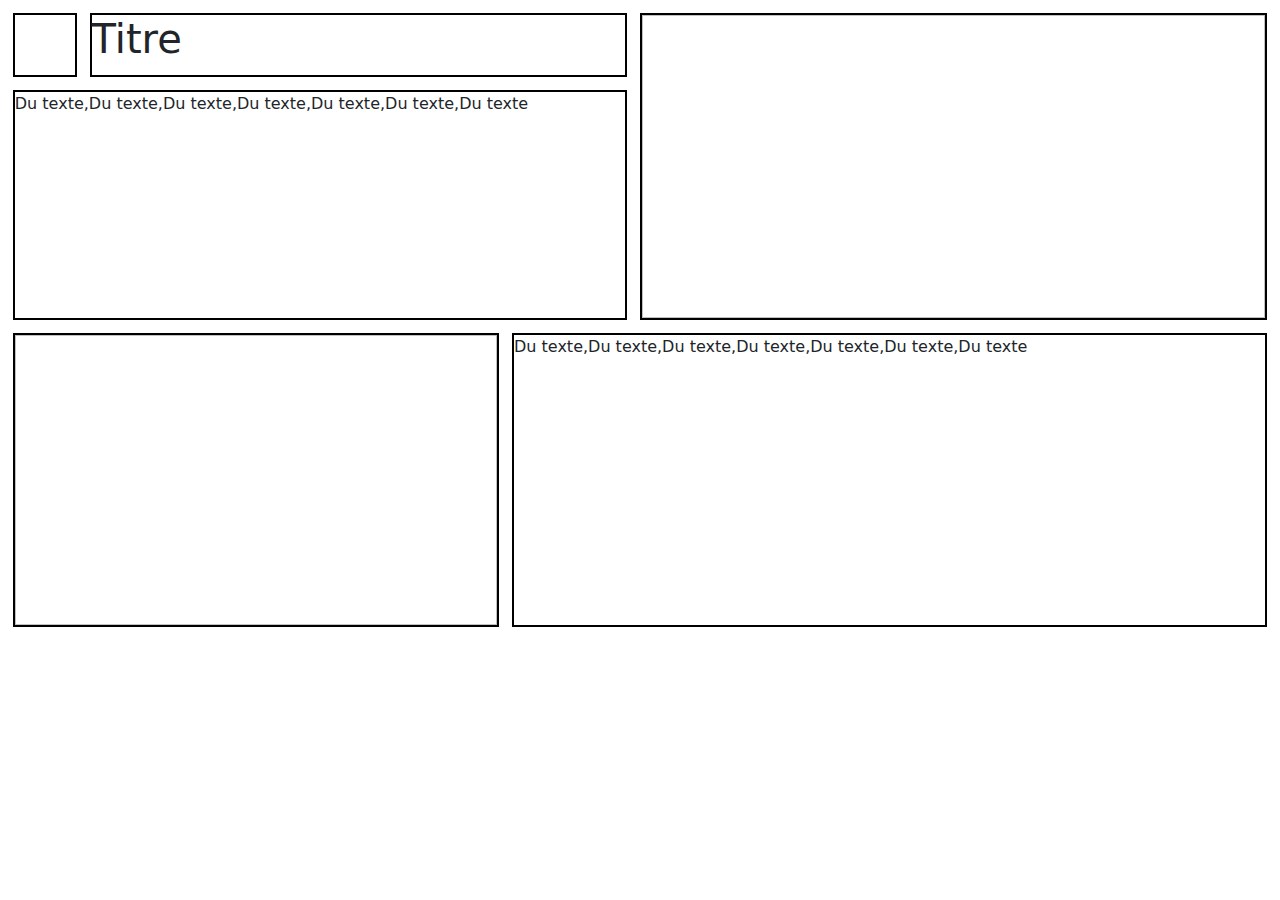
<file: page.html>
<!DOCTYPE html>
<html lang="en">
<head>
    <meta charset="UTF-8">
    <title>Article</title>
    <link href="bootstrap/css/bootstrap.css" rel="stylesheet">
    <link href="page.css" rel="stylesheet">
</head>
<body>
    <div id="TopLeft">
        <div id="Menu" class="block">
            
        </div>
        <div id="TitleDiv" class="block">
            <h1 id="ArticleTitle">Titre</h1>
        </div>
        <div id="TextDiv1" class="block">
            <p>
                Du texte,Du texte,Du texte,Du texte,Du texte,Du texte,Du texte
            </p>
        </div>
    </div>
    <div id="TopRight">
        <img class="block" id="img1">
   </div>
   <div id="BottomLeft">
        <img class="block" id="img2">
    </div>
    <div id="BottomRight" class="block">
        <p>
            Du texte,Du texte,Du texte,Du texte,Du texte,Du texte,Du texte
        </p>
    </div>
</body>
</html>
</file>
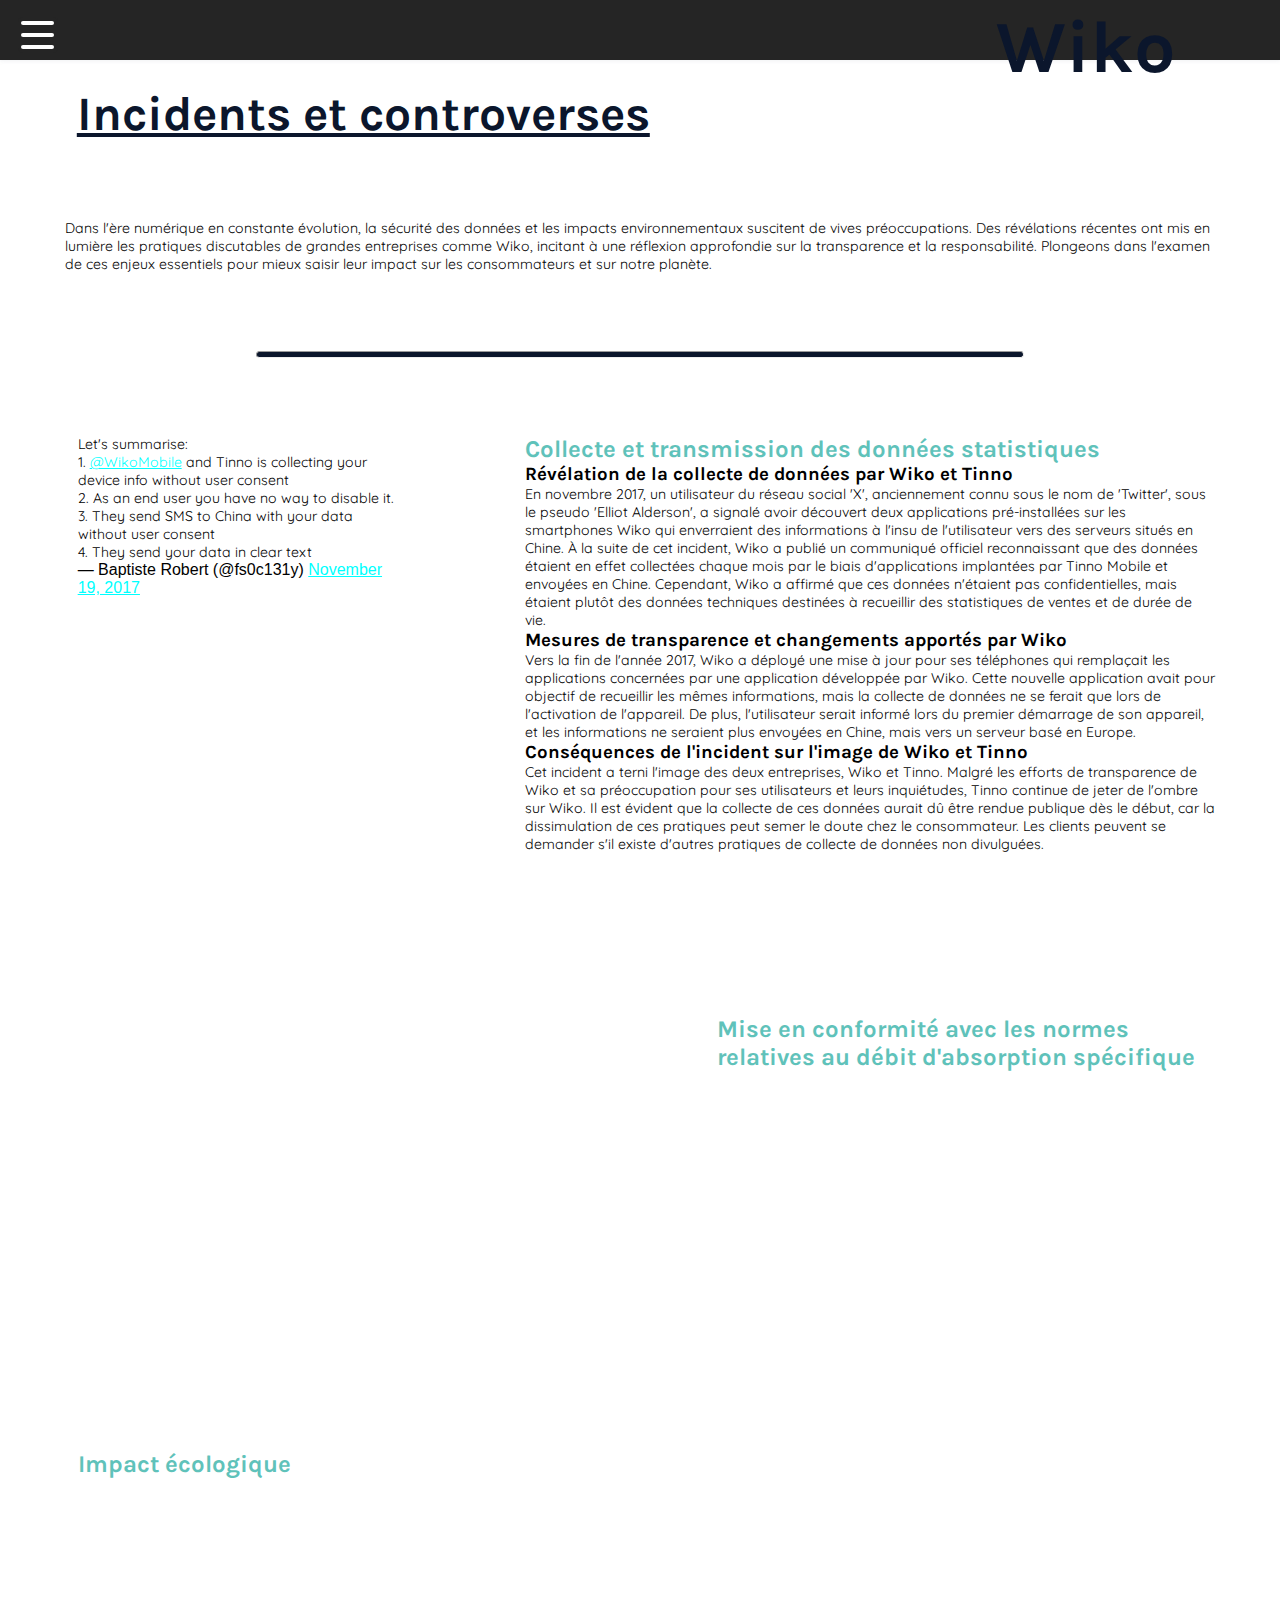
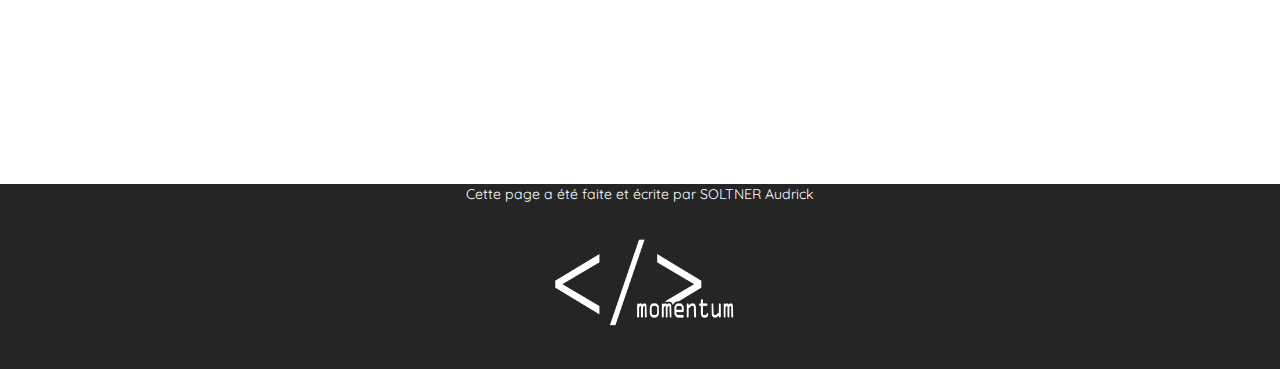
<file: Audrick_S/page.html>
<!DOCTYPE html>
<html lang="fr">
<head>
    <meta charset="UTF-8">
    <title>Incidents et controverses</title>
    <link href="styles.css" rel="stylesheet">
    <link href="../common/commonStyles.css" rel="stylesheet">
    <link rel="icon" href="../favicon.ico" type="image/x-icon">
    <link href="../common/BurgerMenu/menuBurger.css" rel="stylesheet">
</head>
<body>
    <h1 id="Title">Incidents et controverses</h1>
    <div class="row fade-in bigger">
        <p>Dans l'ère numérique en constante évolution, la sécurité des données et les impacts environnementaux suscitent de vives préoccupations. Des révélations récentes ont mis en lumière les pratiques discutables de grandes entreprises comme Wiko, incitant à une réflexion approfondie sur la transparence et la responsabilité. Plongeons dans l'examen de ces enjeux essentiels pour mieux saisir leur impact sur les consommateurs et sur notre planète.</p>
    </div>
    <hr class="fade-in">
    <div class="row">
        <div class="right large">
            <h2>Collecte et transmission des données statistiques</h2>
            <h3>Révélation de la collecte de données par Wiko et Tinno</h3>
            <p class="fade-in">
                En novembre 2017, un utilisateur du réseau social 'X', anciennement connu sous le nom de 'Twitter', sous le pseudo 'Elliot Alderson', a signalé avoir découvert deux applications pré-installées sur les smartphones Wiko qui enverraient des informations à l'insu de l'utilisateur vers des serveurs situés en Chine. À la suite de cet incident, Wiko a publié un communiqué officiel reconnaissant que des données étaient en effet collectées chaque mois par le biais d'applications implantées par Tinno Mobile et envoyées en Chine. Cependant, Wiko a affirmé que ces données n'étaient pas confidentielles, mais étaient plutôt des données techniques destinées à recueillir des statistiques de ventes et de durée de vie.
            </p>
            <h3>Mesures de transparence et changements apportés par Wiko</h3>
            <p class="fade-in">
                Vers la fin de l'année 2017, Wiko a déployé une mise à jour pour ses téléphones qui remplaçait les applications concernées par une application développée par Wiko. Cette nouvelle application avait pour objectif de recueillir les mêmes informations, mais la collecte de données ne se ferait que lors de l'activation de l'appareil. De plus, l'utilisateur serait informé lors du premier démarrage de son appareil, et les informations ne seraient plus envoyées en Chine, mais vers un serveur basé en Europe.
            </p>
            <h3>Conséquences de l'incident sur l'image de Wiko et Tinno</h3>
            <p class="fade-in">
                Cet incident a terni l'image des deux entreprises, Wiko et Tinno. Malgré les efforts de transparence de Wiko et sa préoccupation pour ses utilisateurs et leurs inquiétudes, Tinno continue de jeter de l'ombre sur Wiko. Il est évident que la collecte de ces données aurait dû être rendue publique dès le début, car la dissimulation de ces pratiques peut semer le doute chez le consommateur. Les clients peuvent se demander s'il existe d'autres pratiques de collecte de données non divulguées.
            </p>
        </div>
        <div class="left small fade-in">
            <blockquote class="twitter-tweet" data-conversation="none"><p lang="en" dir="ltr">Let&#39;s summarise:<br>1. <a href="https://twitter.com/WikoMobile?ref_src=twsrc%5Etfw">@WikoMobile</a> and Tinno is collecting your device info without user consent<br>2. As an end user you have no way to disable it.<br>3. They send SMS to China with your data without user consent<br>4. They send your data in clear text</p>&mdash; Baptiste Robert (@fs0c131y) <a href="https://twitter.com/fs0c131y/status/932259540254552064?ref_src=twsrc%5Etfw">November 19, 2017</a></blockquote> <script async src="https://platform.twitter.com/widgets.js"></script>         </div>
    </div>
    <hr class="fade-in">
    <div class="row">
        <div class="right medium">
            <h2>Mise en conformité avec les normes relatives au débit d'absorption spécifique</h2>
            <p class="fade-in">ChatGPT

                En juillet et octobre 2018, la société Wiko s'est retrouvée au cœur d'une controverse liée à la vente de deux de ses modèles de téléphones, le Wiko Tommy2 Bouygues Telecom et le Wiko View. Ces modèles ont été signalés comme ne respectant pas les normes de sécurité concernant le Débit d'Absorption Spécifique (DAS), qui mesure l'exposition aux radiofréquences. Suite à cela, l'Agence nationale des fréquences a demandé à Wiko de mettre à jour ces téléphones afin de se conformer aux normes réglementaires.</p>
        </div>
        <div class="left medium">
            <img id="img_ondes" class="block fade-in" src="ondes.jpg" alt='image_vide'>
        </div>
    </div>
    <hr class="fade-in">
    <div class="row">
        <div class="left medium">
            <h2>Impact écologique</h2>
            <p class="fade-in">
                Selon le site <a href="https://www.websitecarbon.com/">websitecarbon</a>, la plupart des pages du site <a href="https://fr.wikomobile.com/">wikomobile</a> appartenant à Wiko sont considérées comme moins respectueuses de l'environnement que la plupart des autres sites testés. Par exemple, leur page de présentation de leur dernier smartphone, le Wiko-T60, est moins écologique que <b>94%</b> des pages testées. Chaque visite d'une page par un utilisateur entraîne la production de <b>plus de 3 grammes de CO2</b>. Bien que leur site fonctionne à l'aide d'énergie renouvelable, la quantité de CO2 produite est significative, étant donné que ce site vise à informer les clients sur les produits vendus. Avec une page dédiée à chaque produit, les visites des clients sur le site entraînent rapidement une production importante de CO2, mettant en évidence un problème écologique.
            </p>
        </div>
        <div class="right medium">
            <img id="img_pollution" class="block fade-in" src="pollution.png" alt='image_vide'>
        </div>
    </div>
    <footer>
          <p>Cette page a été faite et écrite par SOLTNER Audrick</p>
          <img class="img-dim" src="../common/logo-CodeMomentumBLACK.png" alt="logo de CodeMomentum">
    </footer>
    <script src="../common/BurgerMenu/menuBurger.js"></script>
    <script src="../common/fade.js"></script>

</body>

</html>
</file>
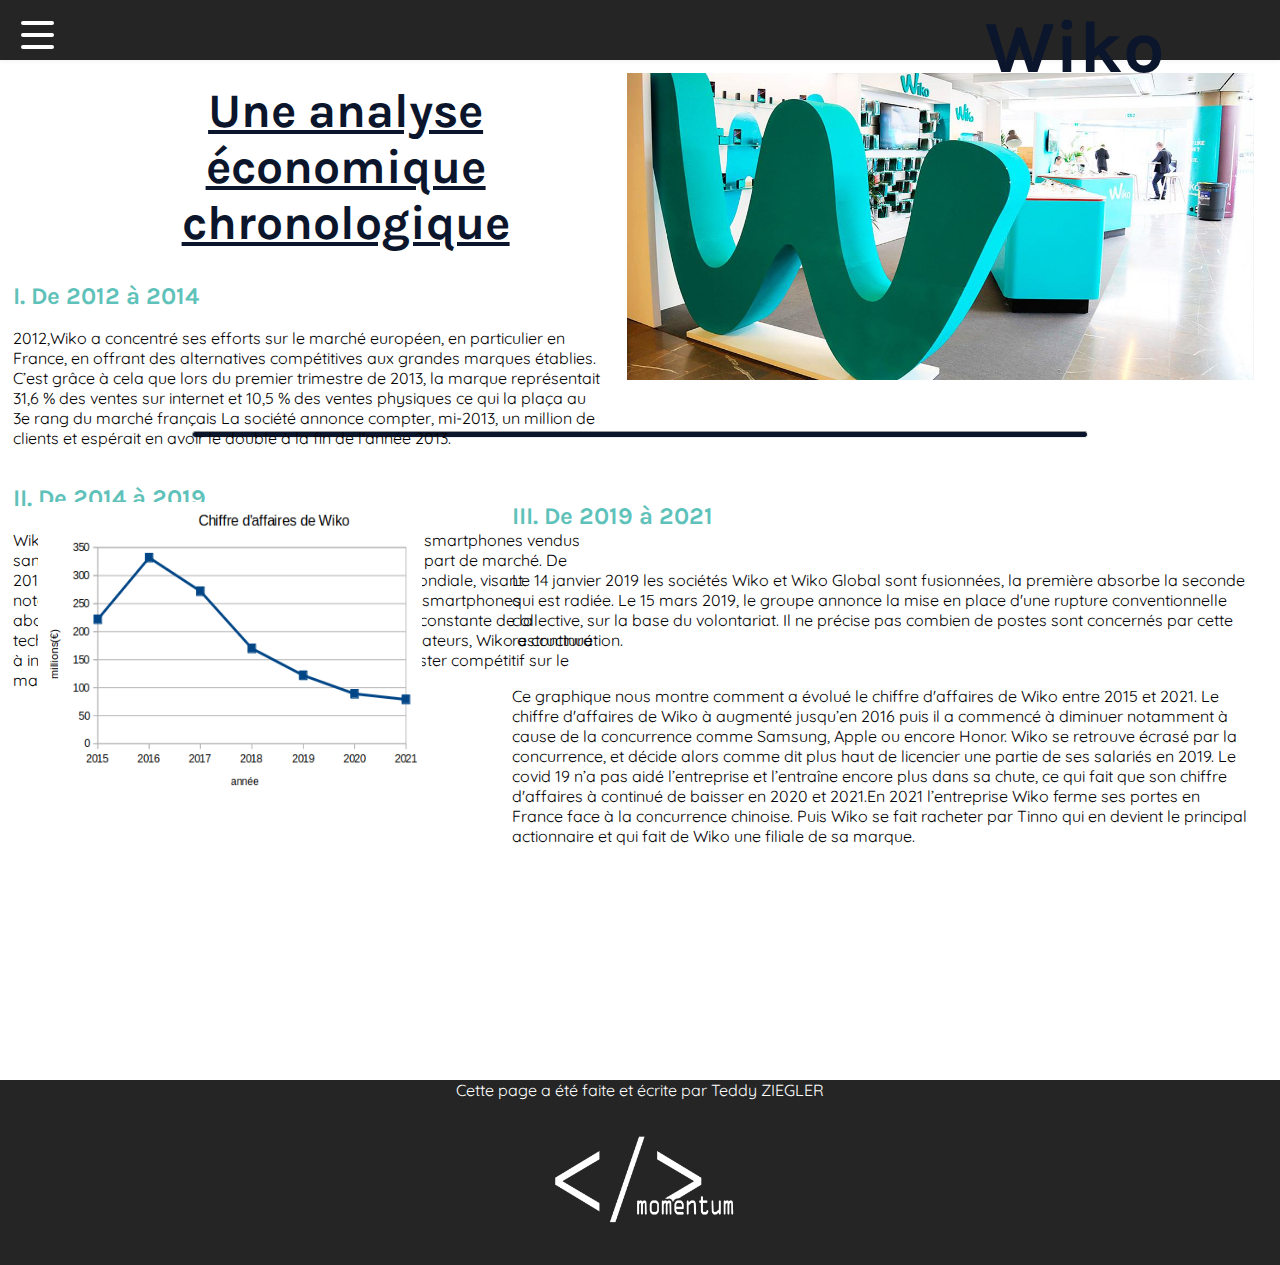
<file: Teddy_Z/pageteddy.html>
<!doctype html>
<html lang="fr">
<head>
    <meta charset="UTF-8">
    <meta name="viewport"
          content="width=device-width, initial-scale=1.0">
    <meta http-equiv="X-UA-Compatible" content="ie=edge">
    <title>Analyse économique</title>
    <link href="../common/BurgerMenu/menuBurger.css" rel="stylesheet">
    <link rel="icon" href="../favicon.ico">
    <link href="styles.css" rel="stylesheet">
    <link href="../common/commonStyles.css" rel="stylesheet">
    <script src="../common/fade.js"></script>
  </head>
  <body>
  <div id="TopLeft">
    <div id="Menu" class="block">
    </div>
    <div id="TitleDiv" class="block">
        <h1 id="Title">Une analyse économique chronologique</h1>
    </div>
    <div id="TextDiv1" class="block">
      <h2>I. De 2012 à 2014</h2> <br>
        <p>2012,Wiko a concentré ses efforts sur le marché européen, en particulier en France, en offrant des alternatives compétitives aux grandes marques établies. C’est grâce à cela que lors du premier trimestre de 2013, la marque représentait 31,6 % des ventes sur internet et 10,5 % des ventes physiques ce qui la plaça au 3e rang du marché français
          La société annonce compter, mi-2013, un million de clients et espérait en avoir le double à la fin de l'année 2013. </p> <br> <br>
          <h2>II. De 2014 à 2019</h2> <br>  
         <p> Wiko était, début 2014, le n°2 sur le marché français des smartphones vendus sans abonnement, derrière Samsung, avec 10 à 15 % de part de marché.
              De 2015 à 2018 Wiko a étendu ses opérations à l'échelle mondiale, visant notamment les marchés émergents où la demande de smartphones abordables était en forte croissance.
              Face à l'évolution constante de la technologie et aux attentes changeantes des consommateurs, Wiko a continué à innover et à diversifier sa gamme de produits pour rester compétitif sur le marché mondial.
         </p>
    </div>
</div>
<div id="TopRight">
  <img class="block" id="img1" src="bureau.jpg" alt='image_vide'>
</div>

<hr class="fade-in">
<div id="BottomLeft">
  <img class="block" id="img2" src="graphique.png" alt='image_vide'>
</div>
<div id="BottomRight" class="block">
  <h2>III. De 2019 à 2021</h2> <p> <br><br>Le 14 janvier 2019 les sociétés Wiko et Wiko Global sont fusionnées, la première absorbe la seconde qui est radiée.
    Le 15 mars 2019, le groupe annonce la mise en place d'une rupture conventionnelle collective, sur la base du volontariat. Il ne précise pas combien de postes sont concernés par cette restructuration.
     </p><br> <br>
     <p>Ce graphique nous montre comment a évolué le chiffre d'affaires de Wiko entre  2015 et 2021.
    Le chiffre d'affaires de Wiko à augmenté jusqu’en 2016 puis il a commencé à diminuer notamment à cause de la concurrence comme Samsung, Apple ou encore Honor.
    Wiko se retrouve écrasé par la concurrence, et décide alors comme dit plus haut de licencier une partie de ses salariés  en 2019. Le covid 19 n’a pas aidé l’entreprise et l’entraîne encore  plus dans sa chute, ce qui fait que son chiffre d'affaires à continué de baisser en 2020 et 2021.En 2021 l’entreprise Wiko ferme ses portes en France face à la concurrence chinoise. Puis Wiko se fait racheter par Tinno qui en devient le principal actionnaire et qui fait de Wiko une filiale de sa marque.
    </p>
</div>
    <script src="../common/BurgerMenu/menuBurger.js"></script>
  <footer id="bas">
    <div>
      <p>Cette page a été faite et écrite par Teddy ZIEGLER</p>
      <img class="img-dim" src="../common/logo-CodeMomentumBLACK.png" alt="image_vide">
  </div>
  </footer>
  </body>
</html>
</file>
<file: page.css>
#Menu{
    width: 5vw;
    height: 5vw;
    float: left;
    margin: 1vw;
}

#TitleDiv{
    width:42vw;
    height: 5vw;
    float: left;
    margin-right: 1vw;
    margin-top: 1vw;
    margin-bottom: 1vw;
}

#TextDiv1{
    width:48vw;
    max-height: 100%;
    float: left;
    margin-left: 1vw;
    height: 18vw;
}

#TopLeft{
    width:50vw;
    height: 25vw;
    float: left;
}

#TopRight{
    width:50vw;
    height: 25vw;
    float: left;
}

#BottomLeft{
    width:40vw;
    height: 25vw;
    float: left;
}
#BottomRight{
    width:59vw;
    height: 23vw;
    float: left;
    margin-top: 1vw;
}

.block{
    border: solid rgb(0, 0, 0) 2px;
}

#img1{
    width: 49vw;
    height: 24vw;
    margin-top: 1vw;
}
#img2{
    width: 38vw;
    height: 23vw;
    margin-left: 1vw;
    margin-top: 1vw;
}
</file>
<file: Audrick_S/styles.css>
body{
    width: 100%;
    background-color: white;
}

.row{
    width: 100%;
    display: block;
    border: solid rgba(0,0,0,0) 1px;
    margin-bottom: 6%;
    float: right;
}

.right{
    float: right;
    padding-right: 5%;
}

.left{
    float: left;
    padding-right: 4%;
}

.right img{
    display: block;
    width: 60%;
    margin: auto;
}

#Title{
    text-decoration: underline;
    font-size: 300%;
    padding-top: 2%;
    margin-bottom: 6%;
}

.right, .left, h1{
    padding-left: 6%;
}

.large{
    width: 65%;
}

.small{
    width: 35%;
}

.medium{
    width:50%;
}

p{
    font-size: 1.1vw;
}

hr{
    border-radius: 50px;
    margin-bottom:  6%;
    background-color: #0B162C ;
    color:#0B162C ;
    width: 60%;
    margin-left: auto;
    margin-right: auto;
    height: 0.5vw;
}

img{
    border-radius: 30px;
}

.fade-in {
    opacity: 0;
    transition: opacity 0.5s ease-in-out; 
}

.bigger{
    padding-right: 5%;
    padding-left: 5%;
}

blockquote{
    height: 100px;
}

footer{
    width: 100%;
    background-color: #252525;
    color: white;
    text-align: center;
    display: block;
    border: solid rgba(0,0,0,0) 1px;
    float: right;
}

footer img{
    width: 20%;
}

#img_pollution{
    width: 90%;
}

#img_ondes{
    width: 70%;
}
</file>
<file: common/commonStyles.css>
@font-face {
	font-family: 'QuickSand';
	src: url('Quicksand.ttf') format("opentype");
}

@font-face {
	font-family: 'Karla';
	src: url('Karla/Karla-Regular.ttf') format("truetype");
}

@font-face {
	font-family: 'Karla';
	font-weight: bold;
	src: url('Karla/Karla-Bold.ttf') format("truetype");
}


p{
    font-family: 'QuickSand';
}

h1{
	color: #0B162C ;
}

h2{
	color: #5FC2BA;
}

h1,h2,h3,h4,h5{
	font-family: 'Karla';
	font-weight: bold;
}

.txt-div{
	width: 100%;
	color: white;
	height: fit-content;
	border-radius: 25px;
	background-color: rgba(25, 25, 25, 0.90);
	padding: 20px;
	display: flex;
	flex-direction: column;
    justify-content: center;
    align-items: center;
    text-align: center;
}

a:link {
	color: cyan
}

.page-link:hover, a:hover, button:hover{
	cursor: pointer;
}
</file>
<file: common/BurgerMenu/menuBurger.css>
* {
  margin: 0;
  padding: 0;
  box-sizing: border-box;
}

body {
  font-family: "Poppins", sans-serif;
}

.container {
  max-width: 1080px;
  width: 100%;
  margin: auto;
}

.navbar {
  width: 100%;
  background-color: #252525;
  box-shadow: 0 1px 4px rgb(146 161 176 / 15%);
}

.nav-container {
  display: flex;
  justify-content: space-between;
  align-items: center;
  height: 62px;
}

.navbar .menu-items {
  display: flex;
}

.navbar .nav-container li {
  list-style: none;
}

.navbar .nav-container a {
  text-decoration: none;
  color: #FFFFFF;
  font-weight: 500;
  font-size: 1.2rem;
  padding: 0.7rem;
}

.nav-container {
  display: block;
  position: relative;
  height: 60px;
}

.nav-container .checkbox {
  position: fixed;
  display: block;
  height: 32px;
  width: 32px;
  top: 14px;
  left: 18px;
  z-index: 5;
  opacity: 0;
  cursor: pointer;
}

.nav-container .hamburger-lines {
  display: block;
  height: 36px;
  width: 40px;
  position: fixed;
  top: 17px;
  left: 18px;
  z-index: 2;
  display: flex;
  flex-direction: column;
  justify-content: space-around;
  z-index: 3;
  background-color: #252525;
  border-radius: 5px;
}

.nav-container .hamburger-lines .line {
  margin-left: 3px;
  display: block;
  height: 4px;
  width: 82%;
  border-radius: 10px;
  background: #FFFFFF;
  z-index: 3;
}

.nav-container .hamburger-lines .line1 {
  transform-origin: 0% 0%;
  transition: transform 0.4s ease-in-out;
}

.nav-container .hamburger-lines .line2 {
  transition: transform 0.2s ease-in-out;
}

.nav-container .hamburger-lines .line3 {
  transform-origin: 0% 100%;
  transition: transform 0.4s ease-in-out;
}

.navbar .menu-items {
  padding-top: 120px;
  background-color: #252525;
  height: 100vh;
  width: 300px;
  transform: translate(-150%);
  display:flex;
  flex-direction: column;
  margin-left: -40px;
  left: 40px;
  transition: transform 0.5s ease-in-out;
  text-align: center;
  position: fixed;
  z-index: 2;
}

.navbar .menu-items li {
  margin-bottom: 1.2rem;
  font-size: 1.5rem;
  font-weight: 500;
}

.logo {
  position: absolute;
  top: 5px;
  right: 15px;
  font-size: 2.3rem;
  color: #ffffff;
}

.nav-container input[type="checkbox"]:checked ~ .menu-items {
  transform: translateX(0px);
}

.nav-container input[type="checkbox"]:checked ~ .hamburger-lines .line1 {
  transform: rotate(45deg);
}

.nav-container input[type="checkbox"]:checked ~ .hamburger-lines .line2 {
  transform: scaleY(0);
}

.nav-container input[type="checkbox"]:checked ~ .hamburger-lines .line3 {
  transform: rotate(-45deg);
}


nav a:hover{
  background-color: rgba(100, 100, 100, 0.8);
  border-radius: 10px;
}
</file>
<file: Teddy_Z/styles.css>
#TitleDiv{
    width:40vw;

    float: left;
    margin-right: 1vw;
    margin-top: 1vw;
    
}

#TextDiv1{
    width:46vw;
    float: left;
    margin-left: 1vw;
    height: 18vw;
}

#TopLeft{
    width:49vw;
    height: 25vw;
    float: left;
    margin-bottom: 4%;
}

#TopRight{
    width:49vw;
    height: 25vw;
    float: left;
}

#BottomLeft{
    width:40vw;
    height: 25vw;
    float: left;
}
#BottomRight{
    width:58vw;
    height: 23vw;
    float: left;
    margin-top: 1vw;
}

.block{
    border: solid rgb(0, 0, 0) 0px;
}

#img1{
    width: 100%;
    height: 24vw;
    margin-top: 1vw;
}
#img2{
    width: 30vw;
    height: 23vw;
    margin-left: 3vw;
    margin-top: 1vw;
}

h1{
    text-align: center;

}

hr{
    border-radius: 50px;
    margin-bottom:  4%;
    background-color: #0B162C ;
    color:#0B162C ;
    width: 70%;
    margin-left: auto;
    margin-right: auto;
    height: 0.5vw;}
#Menu{
    width: 5vw;
    height: 2vw;
    float: left;
    margin: 1vw;
    border: 0px;
}

#bas{
    position:absolute;
    width: 100%;
    background-color: #252525;
    top: 120%;
    color: white;
    text-align: center;
}

.img-dim{
    width: 20%;
    right: auto;
}


#Title{
    text-decoration: underline;
    font-size: 300%;
    padding-top: 2%;
    margin-bottom: 6%;
}
</file>
